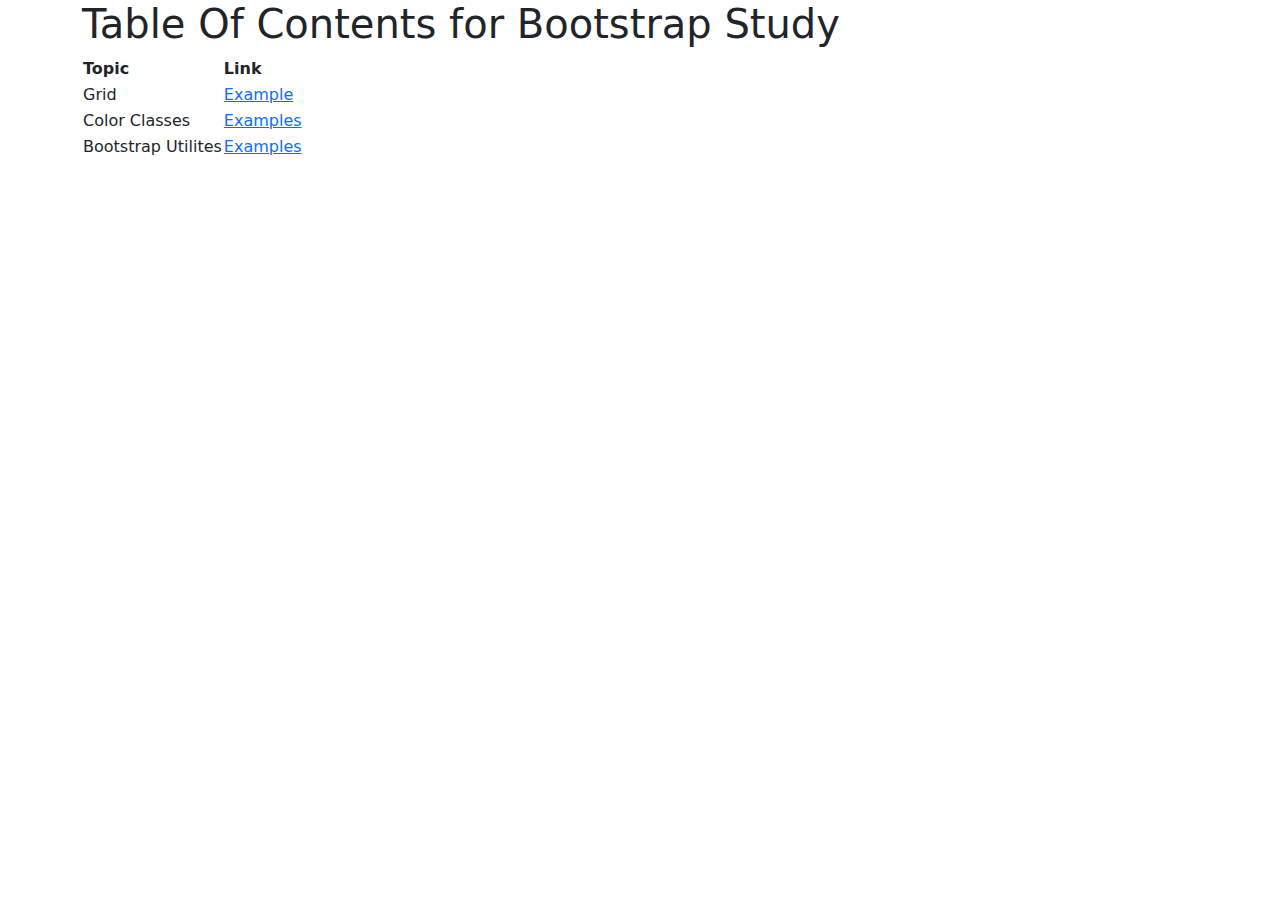
<file: index.html>
<!DOCTYPE html>
<html lang="en">
<head>
    <meta charset="UTF-8">
    <title>Bootstrap Table of Contents</title>
    <link href="https://cdn.jsdelivr.net/npm/bootstrap@5.3.3/dist/css/bootstrap.min.css" rel="stylesheet" integrity="sha384-QWTKZyjpPEjISv5WaRU9OFeRpok6YctnYmDr5pNlyT2bRjXh0JMhjY6hW+ALEwIH" crossorigin="anonymous">
</head>
<body>
<div class="container">
    <h1>Table Of Contents for Bootstrap Study</h1>
    <table>
        <tr>
            <th>Topic</th>
            <th>Link</th>
        </tr>
        <tr>
            <td>Grid</td>
            <td><a href="grid.html">Example</a></td>
        </tr>
        <tr>
            <td>Color Classes</td>
            <td><a href="colors.html">Examples</a></td>
        </tr>
        <tr>
            <td>Bootstrap Utilites</td>
            <td><a href="utilities.html">Examples</a></td>
        </tr>
    </table>

</div>
<script src="https://cdn.jsdelivr.net/npm/bootstrap@5.3.3/dist/js/bootstrap.bundle.min.js" integrity="sha384-YvpcrYf0tY3lHB60NNkmXc5s9fDVZLESaAA55NDzOxhy9GkcIdslK1eN7N6jIeHz" crossorigin="anonymous"></script>
</body>
</html>
</file>
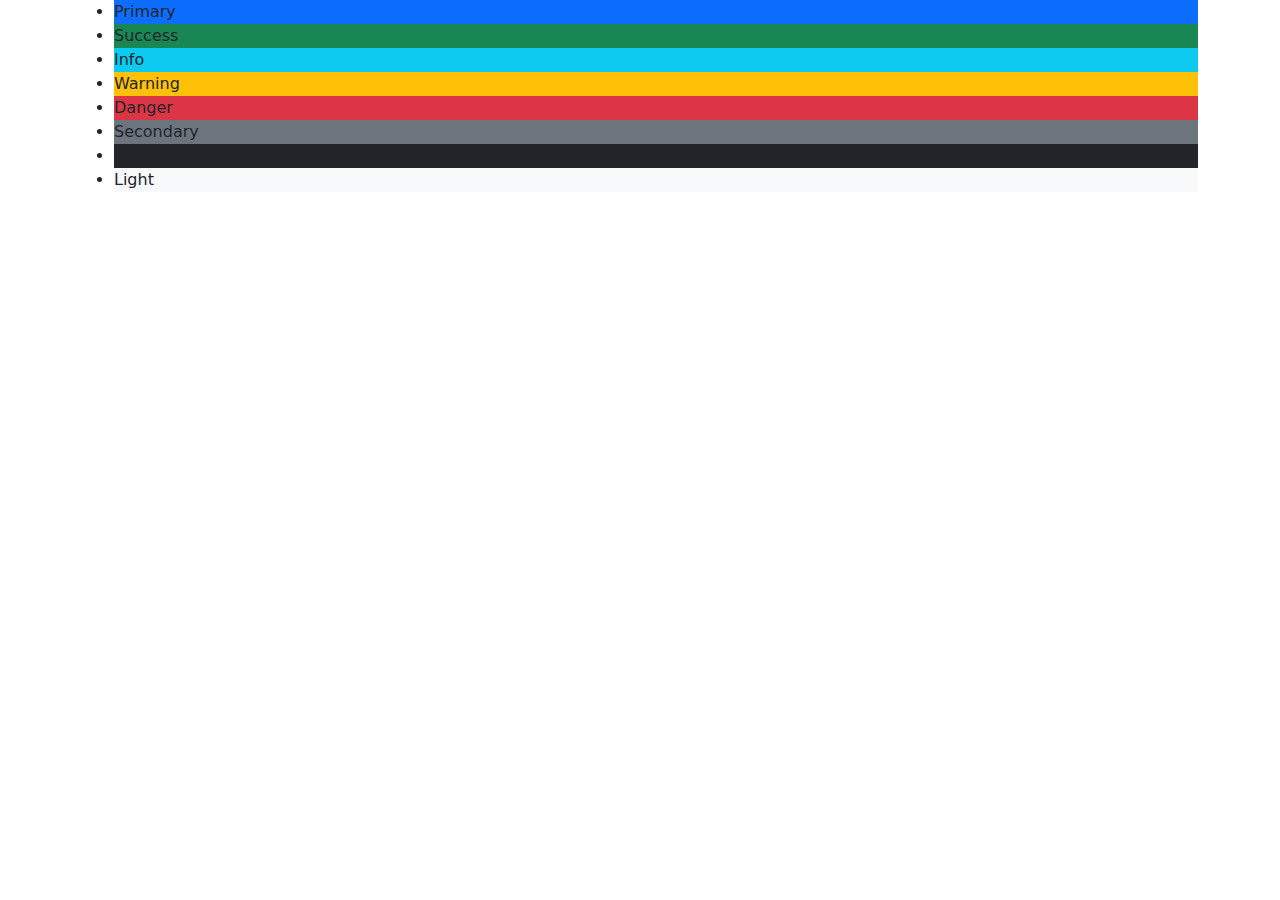
<file: colors.html>
<!DOCTYPE html>
<html lang="en">
<head>
    <meta charset="UTF-8">
    <title>Color Classes</title>
  <link href="https://cdn.jsdelivr.net/npm/bootstrap@5.3.3/dist/css/bootstrap.min.css" rel="stylesheet" integrity="sha384-QWTKZyjpPEjISv5WaRU9OFeRpok6YctnYmDr5pNlyT2bRjXh0JMhjY6hW+ALEwIH" crossorigin="anonymous">
</head>
<body>
<div class="container">
    <ul>
      <li class="bg-primary">Primary</li>
      <li class="bg-success">Success</li>
      <li class="bg-info">Info</li>
      <li class="bg-warning">Warning</li>
      <li class="bg-danger">Danger</li>
      <li class="bg-secondary">Secondary</li>
      <li class="bg-dark">Dark</li>
      <li class="bg-light">Light</li>
    </ul>


</div>
<script src="https://cdn.jsdelivr.net/npm/bootstrap@5.3.3/dist/js/bootstrap.bundle.min.js" integrity="sha384-YvpcrYf0tY3lHB60NNkmXc5s9fDVZLESaAA55NDzOxhy9GkcIdslK1eN7N6jIeHz" crossorigin="anonymous"></script>
</body>
</html>
</file>
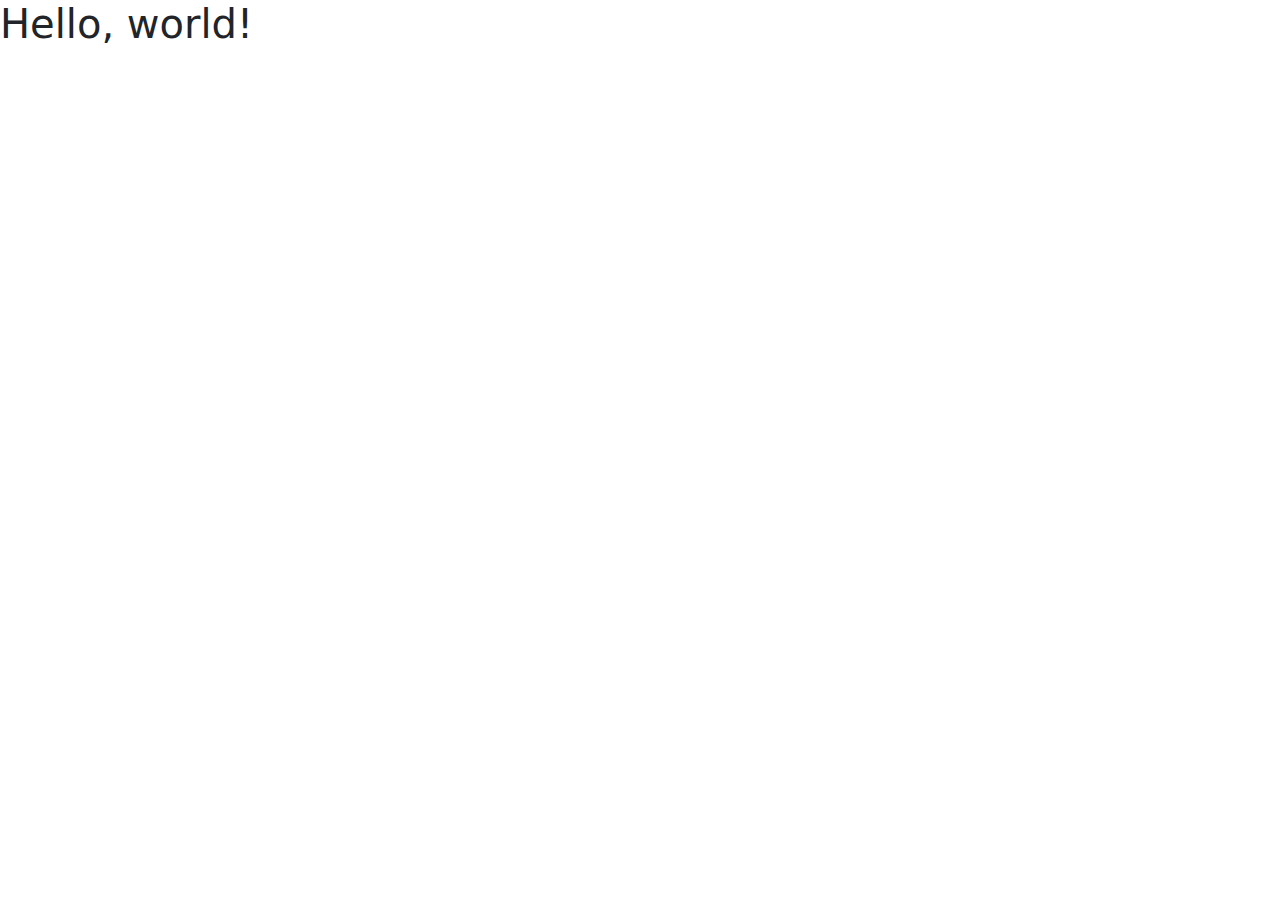
<file: example.html>
<!doctype html>
<html lang="en">
<head>
  <meta charset="utf-8">
  <meta name="viewport" content="width=device-width, initial-scale=1">
  <title>Bootstrap demo</title>
  <link href="https://cdn.jsdelivr.net/npm/bootstrap@5.3.3/dist/css/bootstrap.min.css" rel="stylesheet" integrity="sha384-QWTKZyjpPEjISv5WaRU9OFeRpok6YctnYmDr5pNlyT2bRjXh0JMhjY6hW+ALEwIH" crossorigin="anonymous">
</head>
<body>
<h1>Hello, world!</h1>
<script src="https://cdn.jsdelivr.net/npm/bootstrap@5.3.3/dist/js/bootstrap.bundle.min.js" integrity="sha384-YvpcrYf0tY3lHB60NNkmXc5s9fDVZLESaAA55NDzOxhy9GkcIdslK1eN7N6jIeHz" crossorigin="anonymous"></script>
</body>
</html>
</file>
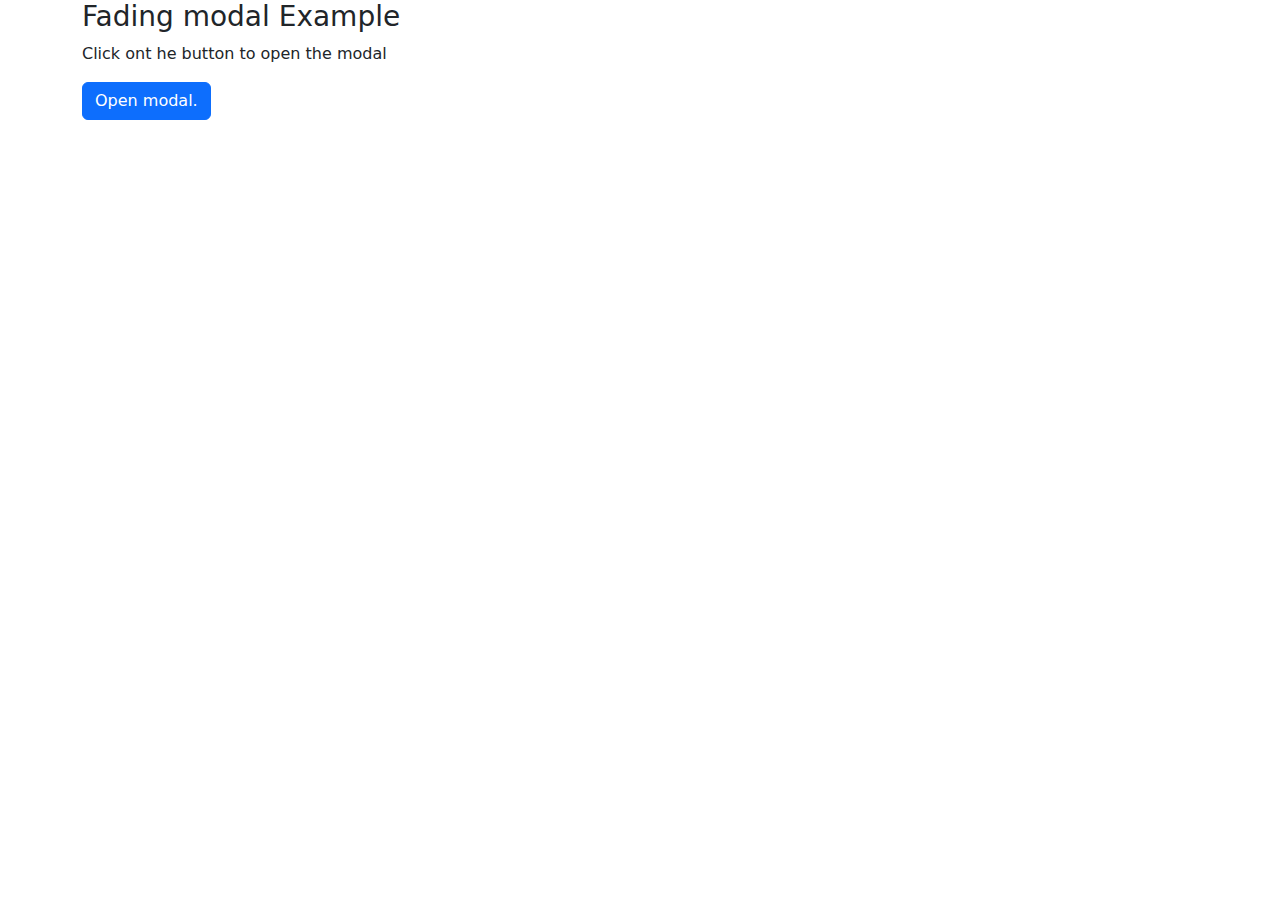
<file: fadingModal.html>
<!DOCTYPE html>
<html lang="en">
<head>
    <meta charset="UTF-8">
    <title>Title</title>
    <link href="https://cdn.jsdelivr.net/npm/bootstrap@5.3.3/dist/css/bootstrap.min.css" rel="stylesheet">

</head>
<body>
<div class="container">
    <div class="row">
        <div class="col">
            <h3>Fading modal Example</h3>
            <p>Click ont he button to open the modal</p>

            <button type="button" class="btn btn-primary" data-bs-toggle="modal" data-bs-target="#myModal">
                Open modal.
            </button>
        </div>
    </div>
</div>
<!-- This is the modal - by default it is hidden -->
<div class="modal fade" id="myModal">
    <div class="modal-dialog">
        <div class="modal-content">
            <!-- Modal Header -->
            <div class="modal-header">
                <h4 class="modal-title">Modal Heading</h4>
                <button type="button" class="btn-close" data-bs-dismiss="modal"></button>
            </div>

            <!-- Modal Body -->
            <div class="modal-body">
                Whatever content makes sense for your page goes here.
            </div>

            <!-- Modal Footer -->
            <div class="modal-footer">
                <button type="button" class="btn btn-danger" data-bs-dismiss="modal">Close</button>
            </div>

        </div>
    </div>
</div>


<script src="https://cdn.jsdelivr.net/npm/bootstrap@5.3.3/dist/js/bootstrap.bundle.min.js"></script>
</body>
</html>
</file>
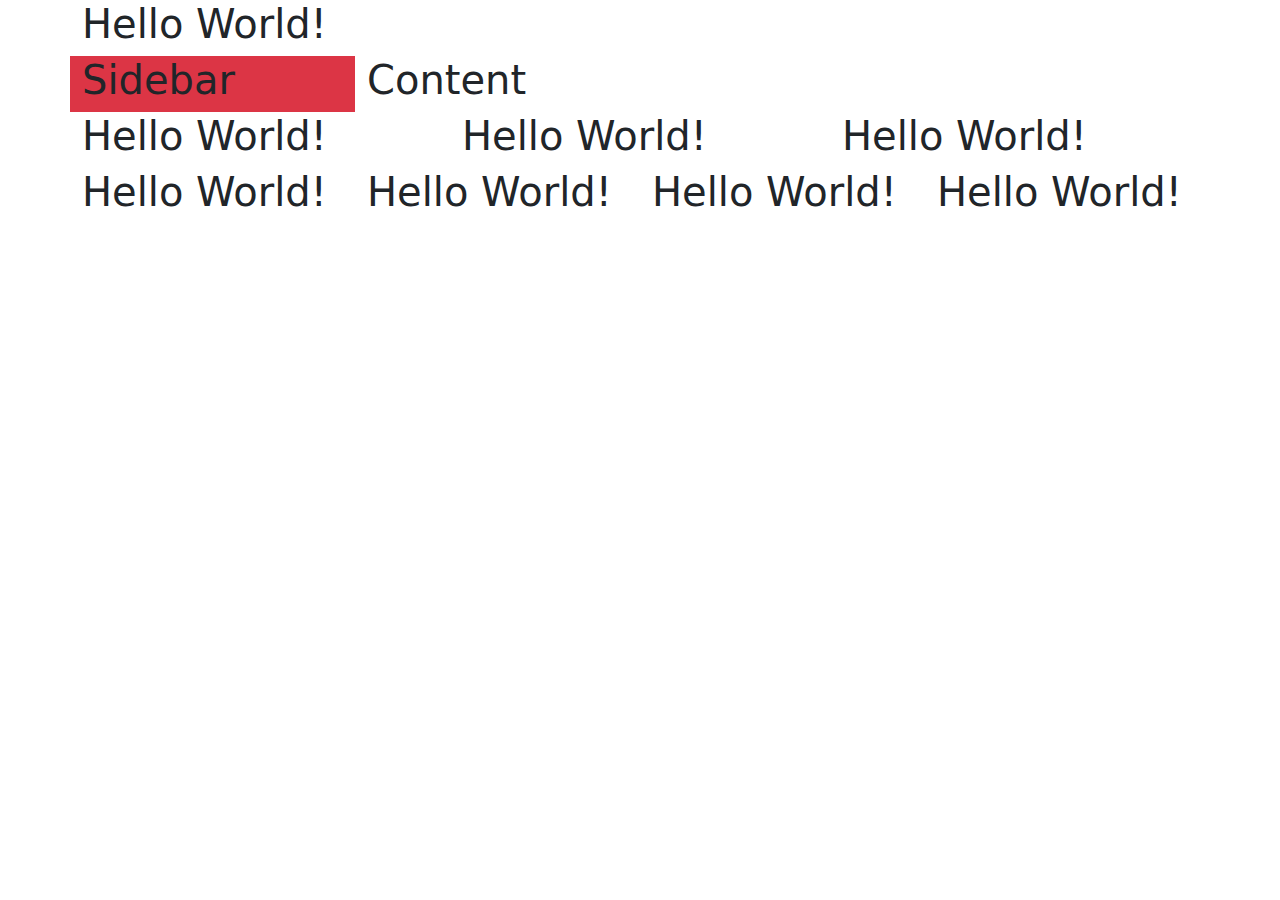
<file: grid.html>
<!DOCTYPE html>
<html lang="en">
<head>
  <meta charset="UTF-8">
  <title>Grid Example</title>
  <link href="https://cdn.jsdelivr.net/npm/bootstrap@5.3.3/dist/css/bootstrap.min.css" rel="stylesheet" integrity="sha384-QWTKZyjpPEjISv5WaRU9OFeRpok6YctnYmDr5pNlyT2bRjXh0JMhjY6hW+ALEwIH" crossorigin="anonymous">
</head>
<body>
<div class="container">
  <div class="row">
    <div class="col"><h1>Hello World!</h1></div>
  </div>
  <div class="row">
    <div class="col-sm-3 bg-danger"><h1>Sidebar</h1></div>
    <div class="col"><h1>Content</h1></div>
  </div>
  <div class="row">
    <div class="col"><h1>Hello World!</h1></div>
    <div class="col"><h1>Hello World!</h1></div>
    <div class="col"><h1>Hello World!</h1></div>
  </div>
  <div class="row">
    <div class="col"><h1>Hello World!</h1></div>
    <div class="col"><h1>Hello World!</h1></div>
    <div class="col"><h1>Hello World!</h1></div>
    <div class="col"><h1>Hello World!</h1></div>
  </div>
  <script src="https://cdn.jsdelivr.net/npm/bootstrap@5.3.3/dist/js/bootstrap.bundle.min.js" integrity="sha384-YvpcrYf0tY3lHB60NNkmXc5s9fDVZLESaAA55NDzOxhy9GkcIdslK1eN7N6jIeHz" crossorigin="anonymous"></script>
</div>
</body>
</html>
</file>
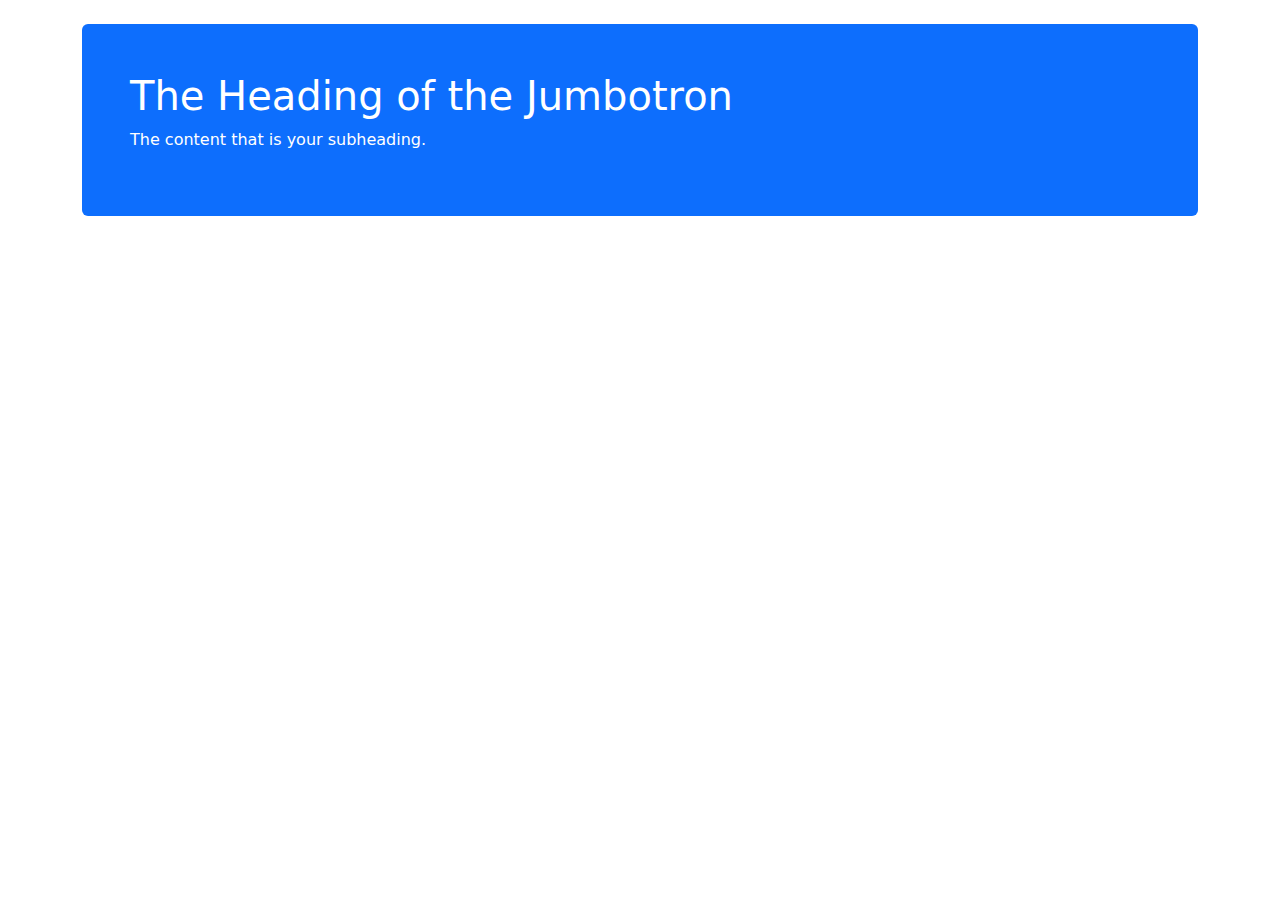
<file: jumbotron.html>
<!DOCTYPE html>
<html lang="en">
<head>
    <meta charset="UTF-8">
    <title>Jumbotron</title>
    <link href="https://cdn.jsdelivr.net/npm/bootstrap@5.3.3/dist/css/bootstrap.min.css" rel="stylesheet">

</head>
<body>
<div class="container">
    <div class="row">
        <div class="col">
            <div class="mt-4 p-5 bg-primary text-white rounded">
                <h1>The Heading of the Jumbotron</h1>
                <p>The content that is your subheading.</p>
            </div>
        </div>
    </div>
</div>
<script src="https://cdn.jsdelivr.net/npm/bootstrap@5.3.3/dist/js/bootstrap.bundle.min.js"></script>
</body>
</html>
</file>
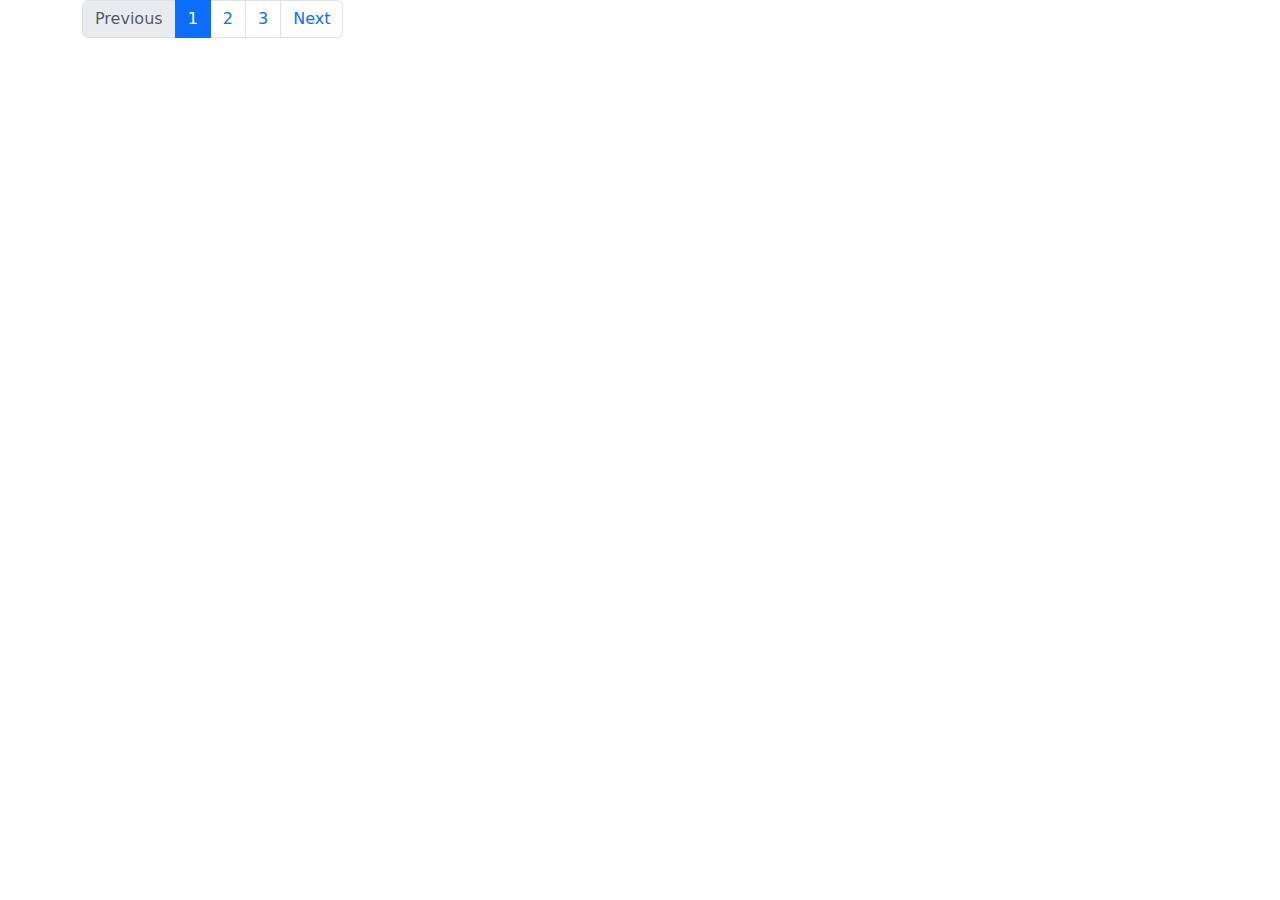
<file: pagination.html>
<!DOCTYPE html>
<html lang="en">
<head>
  <meta charset="UTF-8">
  <title>Pagination</title>
  <link href="https://cdn.jsdelivr.net/npm/bootstrap@5.3.3/dist/css/bootstrap.min.css" rel="stylesheet" integrity="sha384-QWTKZyjpPEjISv5WaRU9OFeRpok6YctnYmDr5pNlyT2bRjXh0JMhjY6hW+ALEwIH" crossorigin="anonymous">
</head>
<body>
<div class="container">
  <div class="row">
    <div class="col">
      <ul class="pagination">
        <li class="page-item disabled"><a class="page-link" href="#">Previous</a></li>
        <li class="page-item active"><a class="page-link" href="#">1</a></li>
        <li class="page-item"><a class="page-link" href="#">2</a></li>
        <li class="page-item"><a class="page-link" href="#">3</a></li>
        <li class="page-item"><a class="page-link" href="#">Next</a></li>
      </ul>
    </div>
  </div>



</div>
<script src="https://cdn.jsdelivr.net/npm/bootstrap@5.3.3/dist/js/bootstrap.bundle.min.js" integrity="sha384-YvpcrYf0tY3lHB60NNkmXc5s9fDVZLESaAA55NDzOxhy9GkcIdslK1eN7N6jIeHz" crossorigin="anonymous"></script>
</body>
</html>
</file>
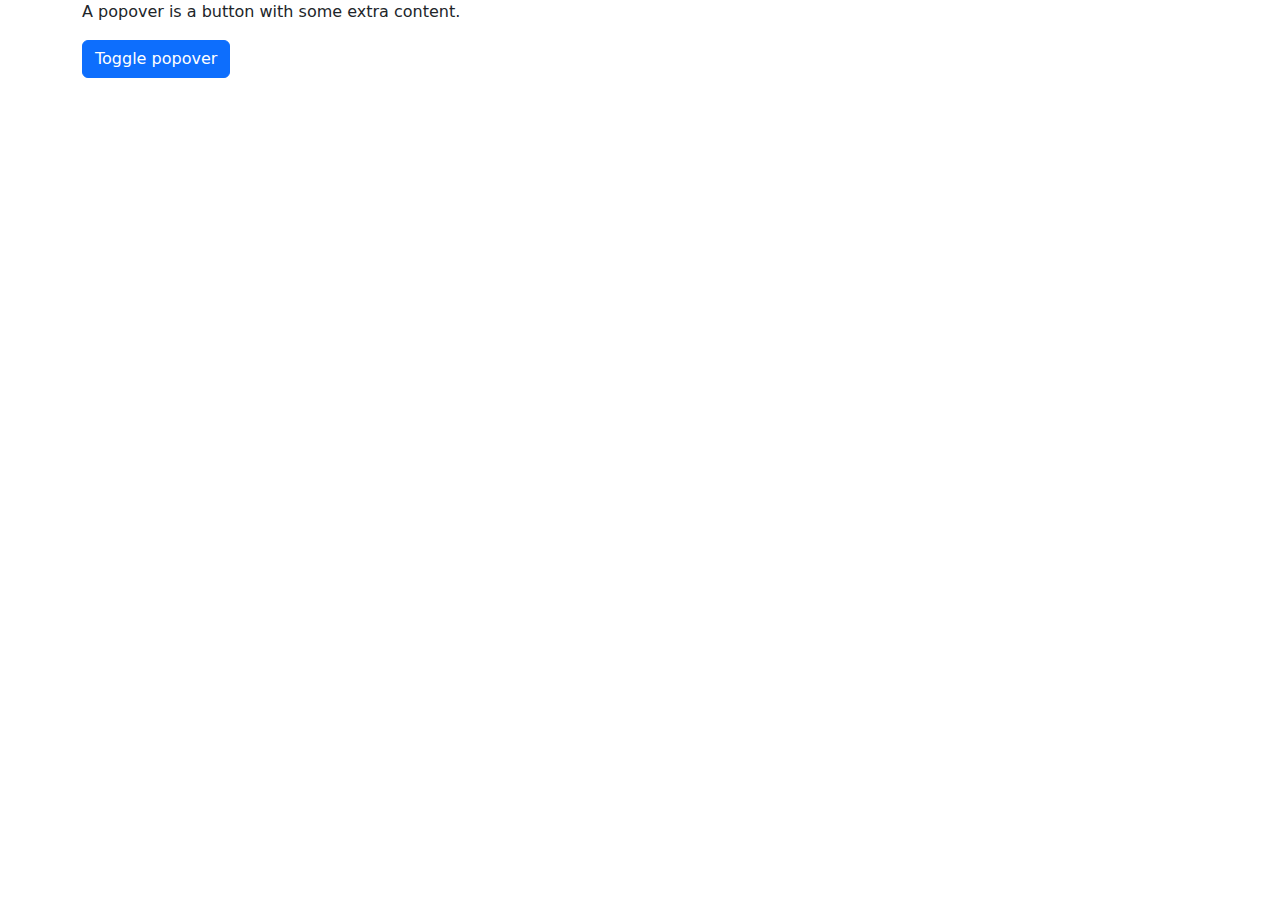
<file: popovers.html>
<!DOCTYPE html>
<html lang="en">
<head>
    <meta charset="UTF-8">
    <title>Popovers</title>
    <link href="https://cdn.jsdelivr.net/npm/bootstrap@5.3.3/dist/css/bootstrap.min.css" rel="stylesheet" integrity="sha384-QWTKZyjpPEjISv5WaRU9OFeRpok6YctnYmDr5pNlyT2bRjXh0JMhjY6hW+ALEwIH" crossorigin="anonymous">
</head>
<body>
<div class="container">
  <div class="row">
    <div class="col">
      <p>A popover is a button with some extra content.</p>
      <button type="button" class="btn btn-primary" data-bs-toggle="popover" title="Popover Header" data-bs-content="Some content inside the popover">
        Toggle popover
      </button>

    </div>
  </div>


</div>


<script src="https://cdn.jsdelivr.net/npm/bootstrap@5.3.3/dist/js/bootstrap.bundle.min.js" integrity="sha384-YvpcrYf0tY3lHB60NNkmXc5s9fDVZLESaAA55NDzOxhy9GkcIdslK1eN7N6jIeHz" crossorigin="anonymous"></script>
<script>
  var popoverTriggerList = [].slice.call(document.querySelectorAll('[data-bs-toggle="popover"]'))
  var popoverList = popoverTriggerList.map(function (popoverTriggerEl) {
    return new bootstrap.Popover(popoverTriggerEl)
  })
</script>


</body>
</html>
</file>
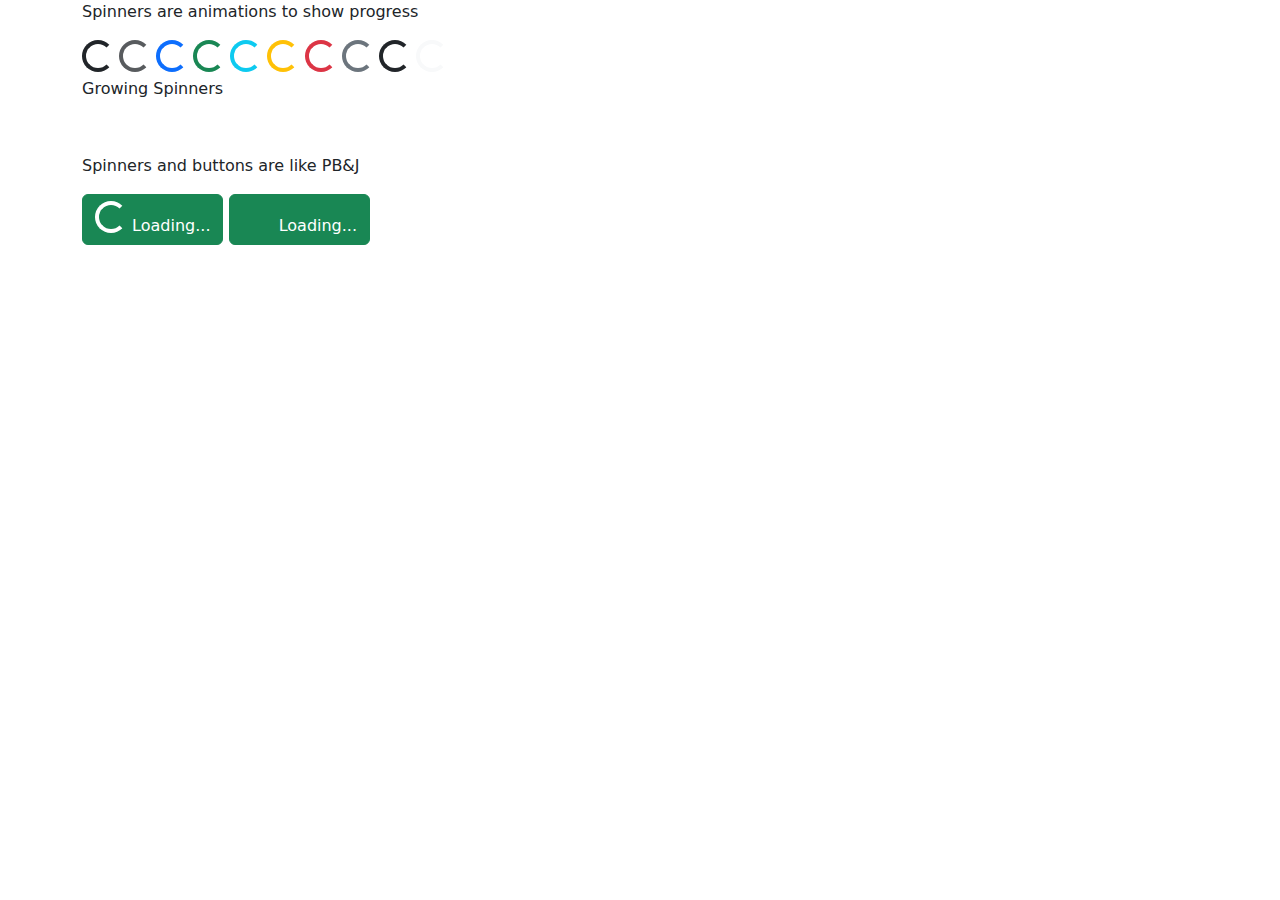
<file: spinners.html>
<!DOCTYPE html>
<html lang="en">
<head>
    <meta charset="UTF-8">
    <title>Spinners</title>
  <link href="https://cdn.jsdelivr.net/npm/bootstrap@5.3.3/dist/css/bootstrap.min.css" rel="stylesheet" integrity="sha384-QWTKZyjpPEjISv5WaRU9OFeRpok6YctnYmDr5pNlyT2bRjXh0JMhjY6hW+ALEwIH" crossorigin="anonymous">
</head>
<body>
<div class="container">
  <div class="row">
    <div class="col">
      <p>Spinners are animations to show progress</p>
      <div class="spinner-border"></div>
      <div class="spinner-border text-muted"></div>
      <div class="spinner-border text-primary"></div>
      <div class="spinner-border text-success"></div>
      <div class="spinner-border text-info"></div>
      <div class="spinner-border text-warning"></div>
      <div class="spinner-border text-danger"></div>
      <div class="spinner-border text-secondary"></div>
      <div class="spinner-border text-dark"></div>
      <div class="spinner-border text-light"></div>

    </div>
  </div>
  <div class="row">
    <div class="col">
      <p>Growing Spinners</p>
      <div class="spinner-grow"></div>
      <div class="spinner-grow text-muted"></div>
      <div class="spinner-grow text-primary"></div>
      <div class="spinner-grow text-success"></div>
      <div class="spinner-grow text-info"></div>
      <div class="spinner-grow text-warning"></div>
      <div class="spinner-grow text-danger"></div>
      <div class="spinner-grow text-secondary"></div>
      <div class="spinner-grow text-dark"></div>
      <div class="spinner-grow text-light"></div>
    </div>
  </div>
  <div class="row">
    <div class="col">
      <p>Spinners and buttons are like PB&J</p>
      <button type="button" class="btn btn-success">
        <span class="spinner-border"></span>
        Loading...
      </button>
      <button type="button" class="btn btn-success">
        <span class="spinner-grow"></span>
        Loading...
      </button>
    </div>
  </div>
</div>

<script src="https://cdn.jsdelivr.net/npm/bootstrap@5.3.3/dist/js/bootstrap.bundle.min.js" integrity="sha384-YvpcrYf0tY3lHB60NNkmXc5s9fDVZLESaAA55NDzOxhy9GkcIdslK1eN7N6jIeHz" crossorigin="anonymous"></script>
</body>
</html>
</file>
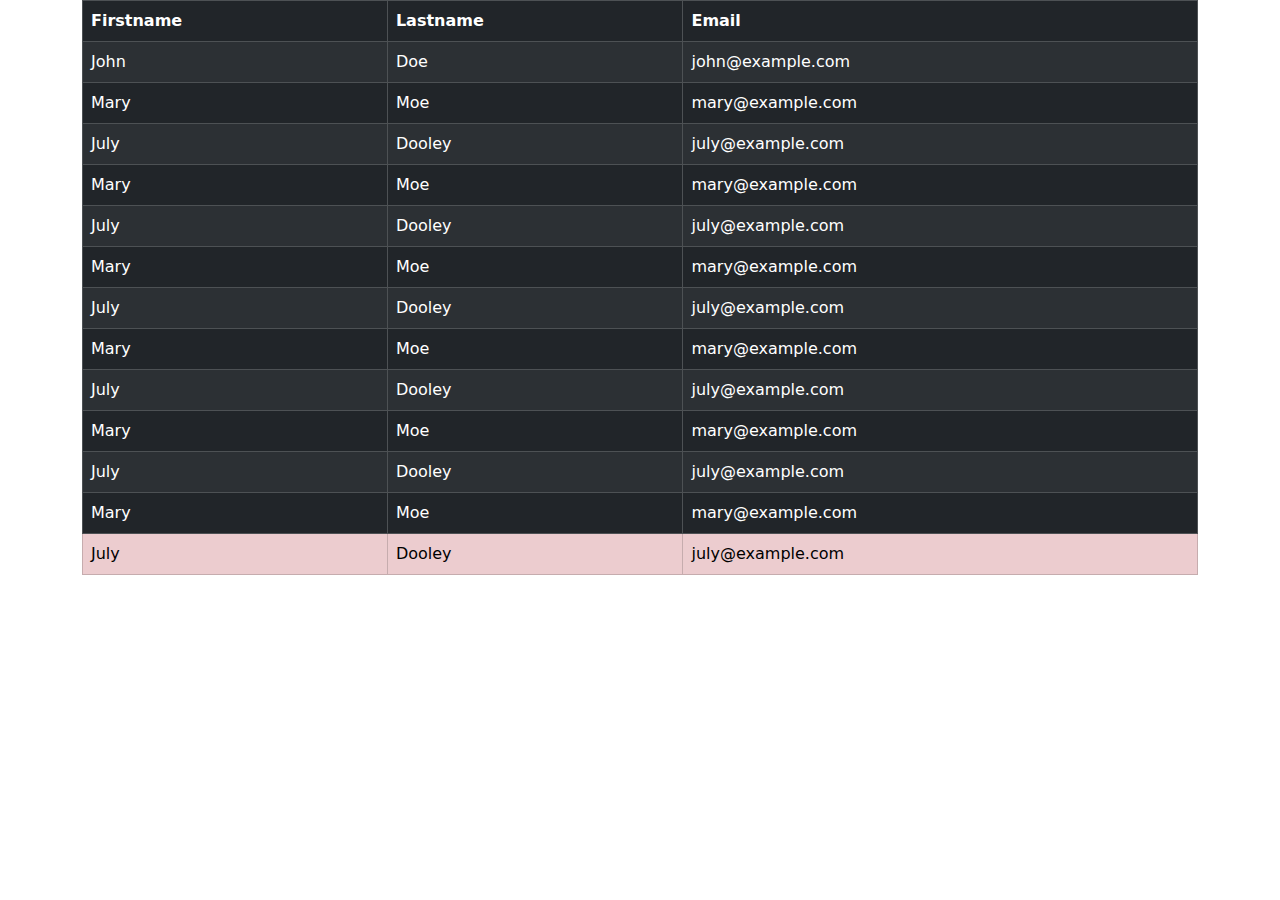
<file: tables.html>
<!DOCTYPE html>
<html lang="en">
<head>
    <meta charset="UTF-8">
    <title>Tables</title>
    <link href="https://cdn.jsdelivr.net/npm/bootstrap@5.3.3/dist/css/bootstrap.min.css" rel="stylesheet" integrity="sha384-QWTKZyjpPEjISv5WaRU9OFeRpok6YctnYmDr5pNlyT2bRjXh0JMhjY6hW+ALEwIH" crossorigin="anonymous">
</head>
<body>
<div class="container">
    <div class="table-responsive">
        <table class="table table-dark table-striped table-hover table-bordered">
            <thead>
            <tr>
                <th>Firstname</th>
                <th>Lastname</th>
                <th>Email</th>
            </tr>
            </thead>
            <tbody>
            <tr>
                <td>John</td>
                <td>Doe</td>
                <td>john@example.com</td>
            </tr>
            <tr>
                <td>Mary</td>
                <td>Moe</td>
                <td>mary@example.com</td>
            </tr>
            <tr>
                <td>July</td>
                <td>Dooley</td>
                <td>july@example.com</td>
            </tr>
            <tr>
                <td>Mary</td>
                <td>Moe</td>
                <td>mary@example.com</td>
            </tr>
            <tr>
                <td>July</td>
                <td>Dooley</td>
                <td>july@example.com</td>
            </tr>
            <tr>
                <td>Mary</td>
                <td>Moe</td>
                <td>mary@example.com</td>
            </tr>
            <tr>
                <td>July</td>
                <td>Dooley</td>
                <td>july@example.com</td>
            </tr>
            <tr>
                <td>Mary</td>
                <td>Moe</td>
                <td>mary@example.com</td>
            </tr>
            <tr>
                <td>July</td>
                <td>Dooley</td>
                <td>july@example.com</td>
            </tr>
            <tr>
                <td>Mary</td>
                <td>Moe</td>
                <td>mary@example.com</td>
            </tr>
            <tr>
                <td>July</td>
                <td>Dooley</td>
                <td>july@example.com</td>
            </tr>
            <tr>
                <td>Mary</td>
                <td>Moe</td>
                <td>mary@example.com</td>
            </tr>
            <tr class="table-danger">
                <td>July</td>
                <td>Dooley</td>
                <td>july@example.com</td>
            </tr>

            </tbody>
        </table>
    </div>


</div>
<script src="https://cdn.jsdelivr.net/npm/bootstrap@5.3.3/dist/js/bootstrap.bundle.min.js" integrity="sha384-YvpcrYf0tY3lHB60NNkmXc5s9fDVZLESaAA55NDzOxhy9GkcIdslK1eN7N6jIeHz" crossorigin="anonymous"></script>
</body>
</html>
</file>
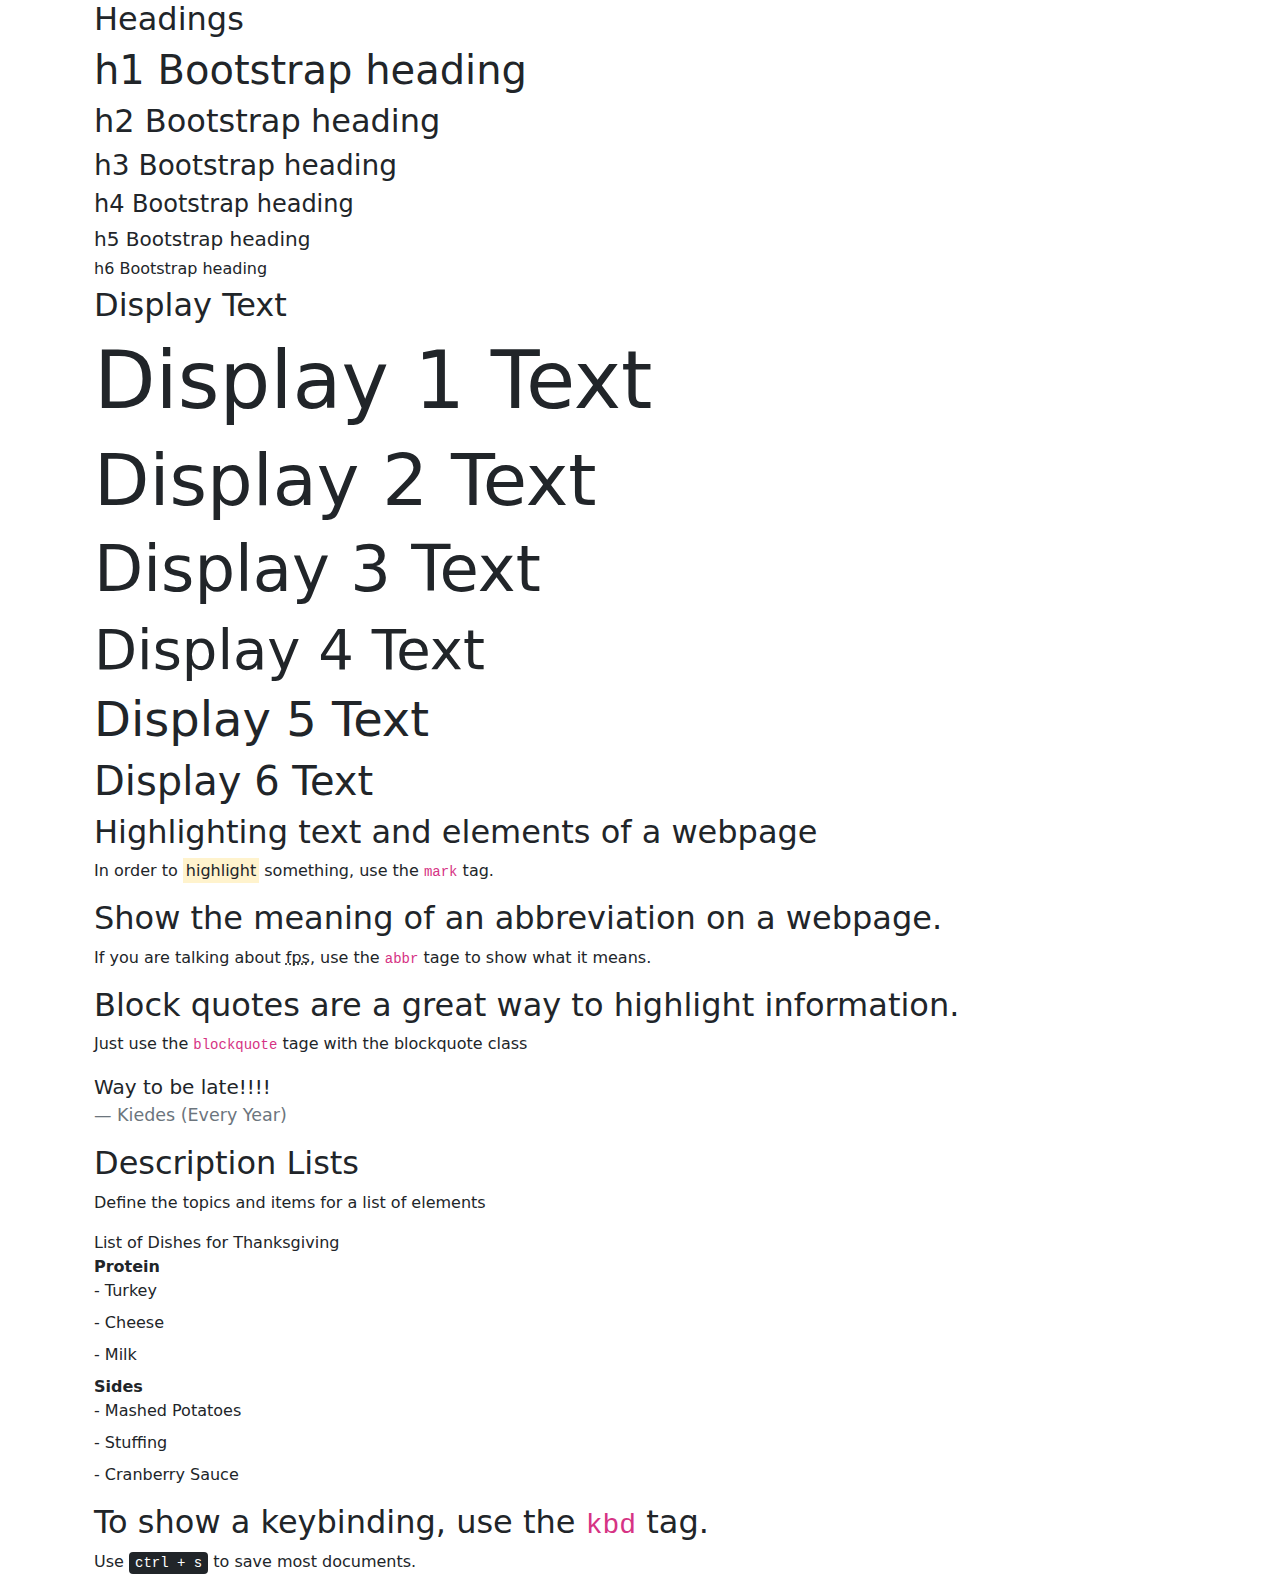
<file: typography.html>
<!DOCTYPE html>
<html lang="en">
<head>
    <meta charset="UTF-8">
    <title>Typography</title>
  <link href="https://cdn.jsdelivr.net/npm/bootstrap@5.3.3/dist/css/bootstrap.min.css" rel="stylesheet" integrity="sha384-QWTKZyjpPEjISv5WaRU9OFeRpok6YctnYmDr5pNlyT2bRjXh0JMhjY6hW+ALEwIH" crossorigin="anonymous">
</head>
<body>
<div class="container">
    <div class="container">
      <p class="h2">Headings</p>
      <p class="h1">h1 Bootstrap heading</p>
      <p class="h2">h2 Bootstrap heading</p>
      <p class="h3">h3 Bootstrap heading</p>
      <p class="h4">h4 Bootstrap heading</p>
      <p class="h5">h5 Bootstrap heading</p>
      <p class="h6">h6 Bootstrap heading</p>
    </div>

    <div class="container">
      <p class="h2">Display Text</p>
      <h1 class="display-1">Display 1 Text</h1>
      <h1 class="display-2">Display 2 Text</h1>
      <h1 class="display-3">Display 3 Text</h1>
      <h1 class="display-4">Display 4 Text</h1>
      <h1 class="display-5">Display 5 Text</h1>
      <h1 class="display-6">Display 6 Text</h1>
    </div>

    <div class="container">
      <p class="h2">Highlighting text and elements of a webpage</p>
      <p>In order to <mark>highlight</mark> something, use the <code>mark</code> tag.</p>
    </div>

    <div class="container">
      <p class="h2">Show the meaning of an abbreviation on a webpage.</p>
      <p>If you are talking about <abbr title="Frames Per Second">fps</abbr>, use
        the <code>abbr</code> tage to show what it means.</p>
    </div>

    <div class="container">
      <p class="h2">Block quotes are a great way to highlight information.</p>
      <p>Just use the <code>blockquote</code> tage with the blockquote class</p>
      <blockquote class="blockquote">
        <p>Way to be late!!!!</p>
        <footer class="blockquote-footer">Kiedes (Every Year)</footer>
      </blockquote>
    </div>

    <div class="container">
      <p class="h2">Description Lists</p>
      <p>Define the topics and items for a list of elements</p>
      List of Dishes for Thanksgiving
      <dl>
        <dt>Protein</dt>
          <dd>- Turkey</dd>
          <dd>- Cheese</dd>
          <dd>- Milk</dd>
        <dt>Sides</dt>
          <dd>- Mashed Potatoes</dd>
          <dd>- Stuffing</dd>
          <dd>- Cranberry Sauce</dd>
      </dl>
    </div>

    <div class="container">
      <p class="h2">To show a keybinding, use the <code>kbd</code> tag.</p>
      <p>Use <kbd>ctrl + s</kbd> to save most documents.</p>
    </div>


</div>
<script src="https://cdn.jsdelivr.net/npm/bootstrap@5.3.3/dist/js/bootstrap.bundle.min.js" integrity="sha384-YvpcrYf0tY3lHB60NNkmXc5s9fDVZLESaAA55NDzOxhy9GkcIdslK1eN7N6jIeHz" crossorigin="anonymous"></script>
</body>
</html>
</file>
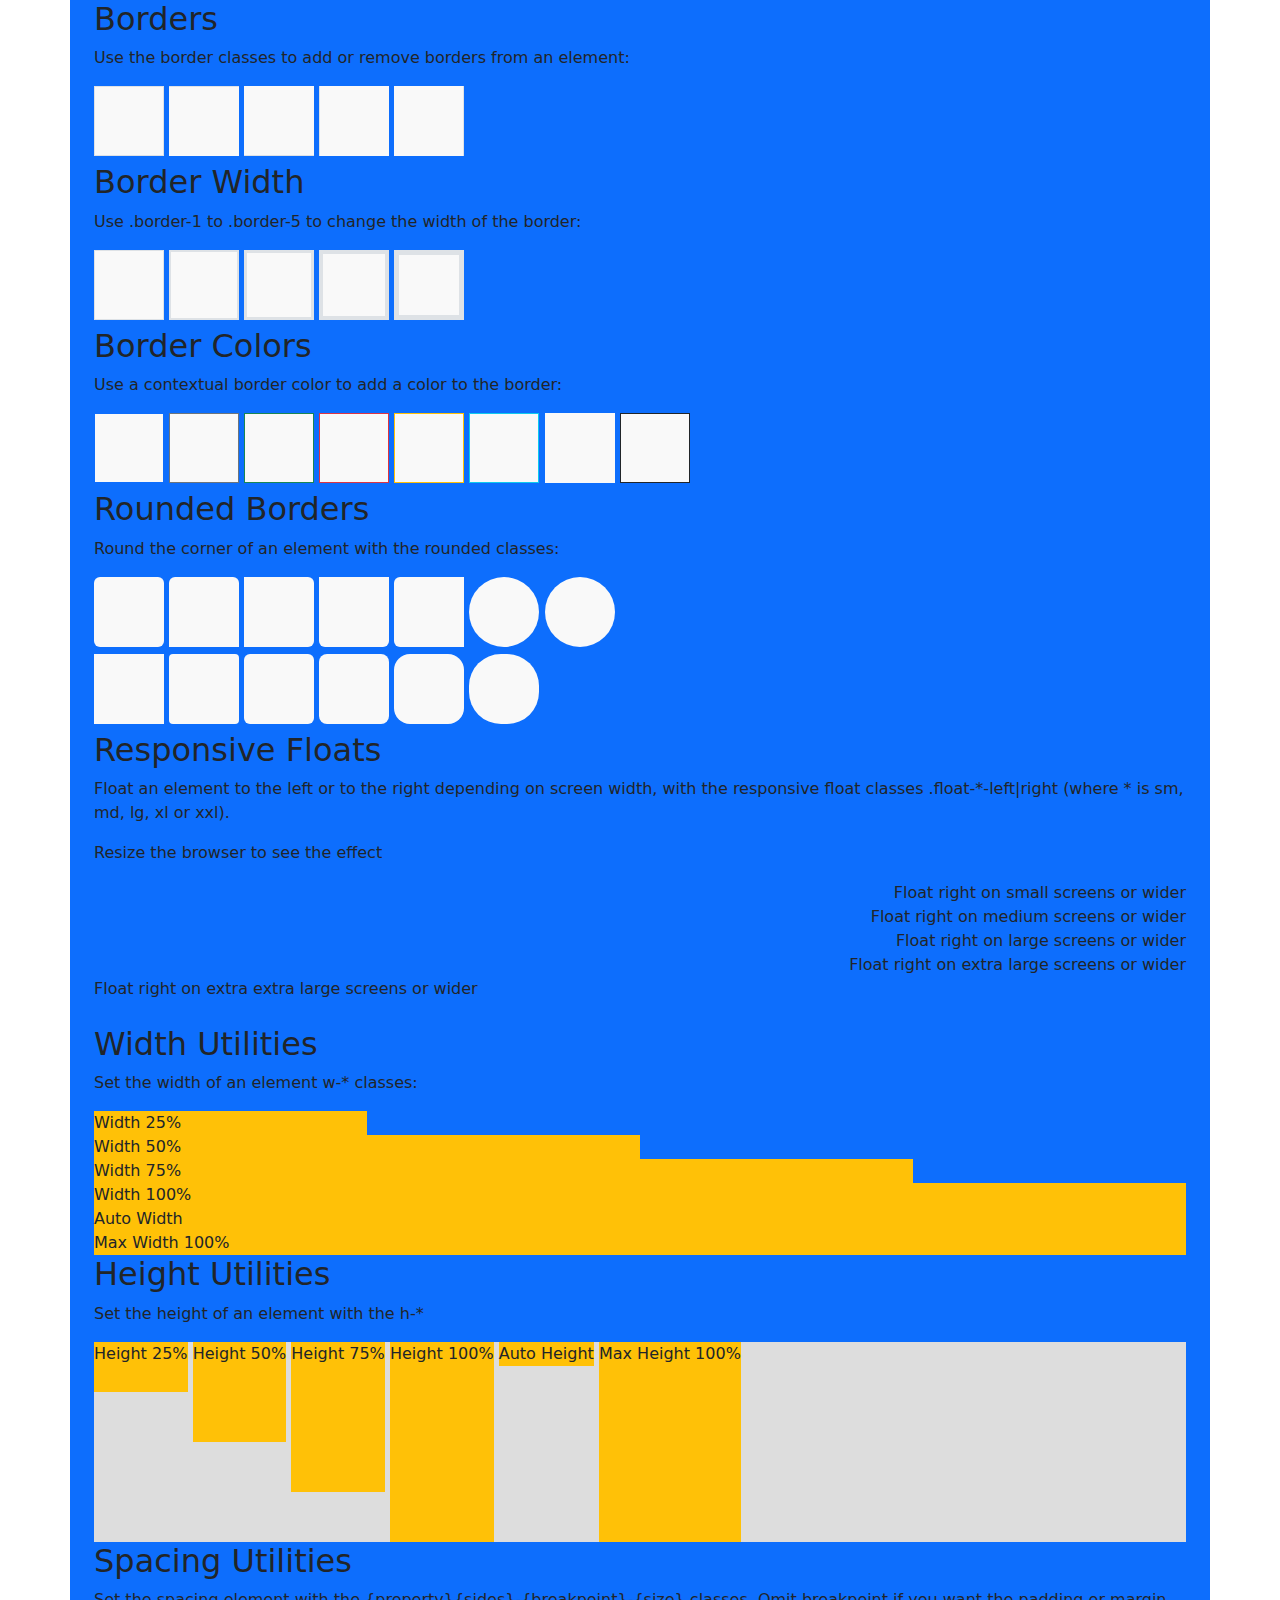
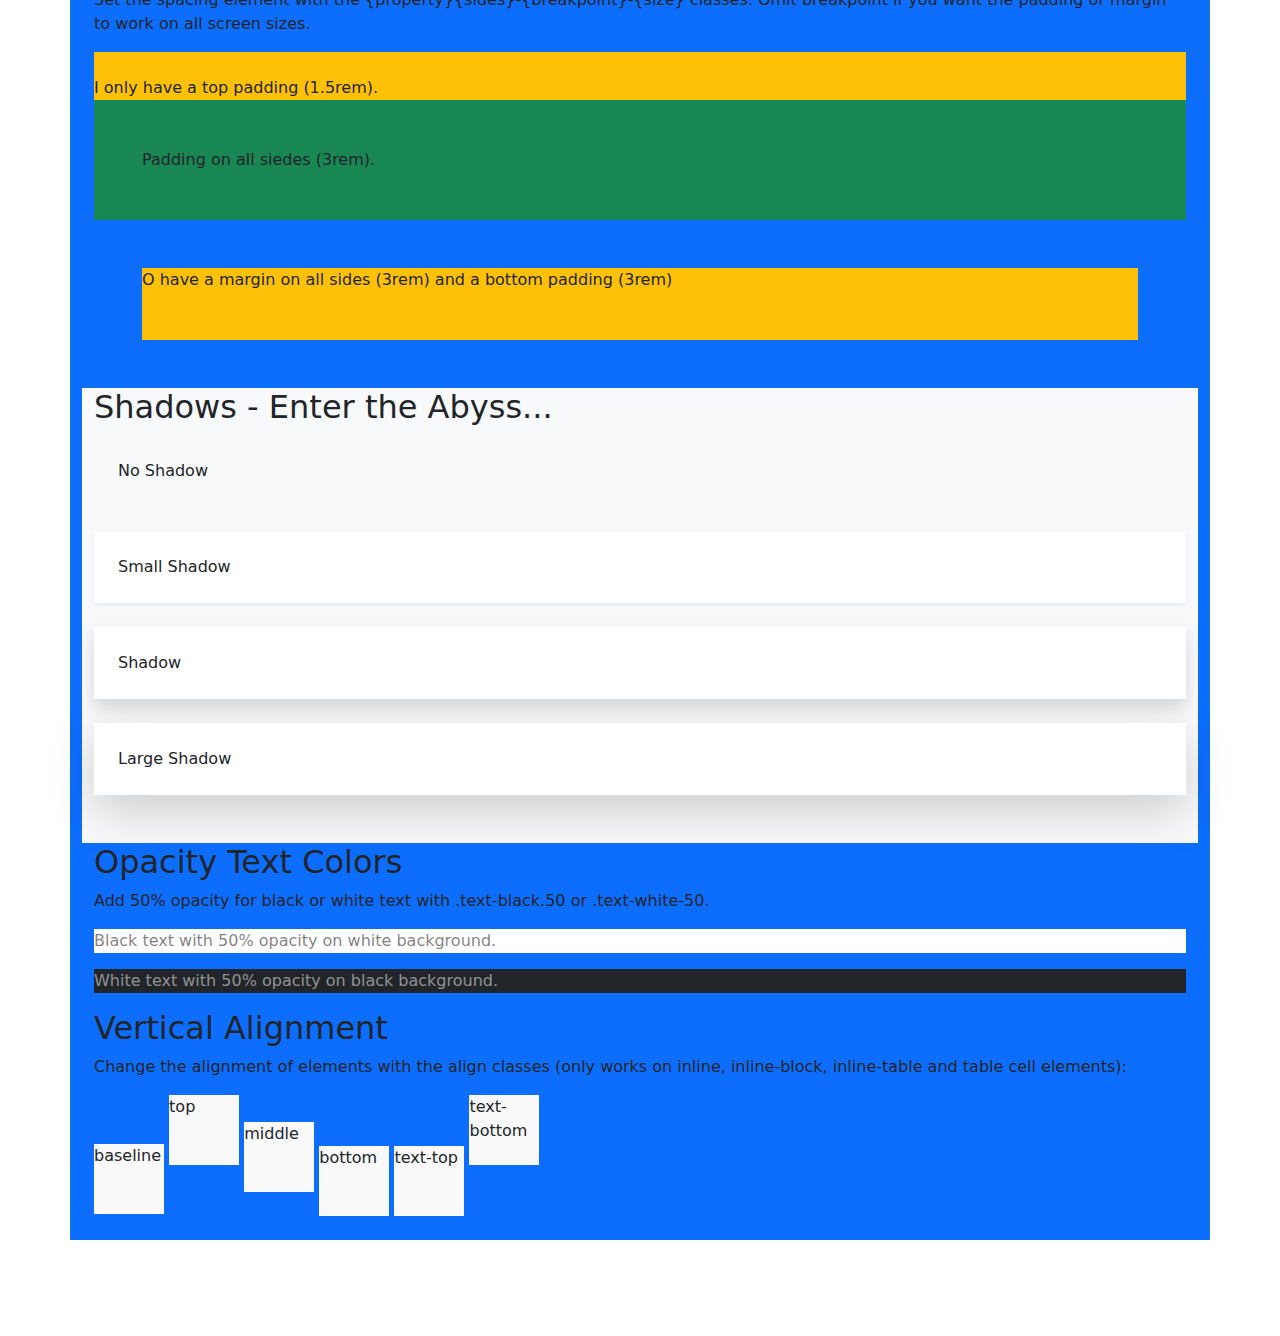
<file: utilities.html>
<!DOCTYPE html>
<html lang="en">
<head>
    <meta charset="UTF-8">
    <title>Utilies</title>
    <link href="https://cdn.jsdelivr.net/npm/bootstrap@5.3.3/dist/css/bootstrap.min.css" rel="stylesheet" integrity="sha384-QWTKZyjpPEjISv5WaRU9OFeRpok6YctnYmDr5pNlyT2bRjXh0JMhjY6hW+ALEwIH" crossorigin="anonymous">
    <style>
        span{
            display: inline-block;
            width: 70px;
            height: 70px;
            background-color: #f9f9f9;
        }
    </style>
</head>
<body>
<div class="container bg-primary pb-4">
    <div class="container">
        <h2> Borders</h2>
        <p>Use the border classes to add or remove borders from an element:</p>
        <span class="border"></span>
        <span class="border-top"></span>
        <span class="border-bottom"></span>
        <span class="border-start"></span>
        <span class="border-end"></span>
    </div>

    <div class="container">
        <h2>Border Width</h2>
        <p>Use .border-1 to .border-5 to change the width of the border:</p>
        <span class="border border-1"></span>
        <span class="border border-2"></span>
        <span class="border border-3"></span>
        <span class="border border-4"></span>
        <span class="border border-5"></span>
    </div>

    <div class="container">
        <h2>Border Colors</h2>
        <p>Use a contextual border color to add a color to the border:</p>
        <span class="border border-primary"></span>
        <span class="border border-secondary"></span>
        <span class="border border-success"></span>
        <span class="border border-danger"></span>
        <span class="border border-warning"></span>
        <span class="border border-info"></span>
        <span class="border border-light"></span>
        <span class="border border-dark"></span>
    </div>

    <div class="container">
        <h2>Rounded Borders</h2>
        <p>Round the corner of an element with the rounded classes:</p>
        <span class="rounded"></span>
        <span class="rounded-top"></span>
        <span class="rounded-end"></span>
        <span class="rounded-bottom"></span>
        <span class="rounded-start"></span>
        <span class="rounded-circle"></span>
        <span class="rounded-pill"></span>
        <br />
        <span class="rounded-0"></span>
        <span class="rounded-1"></span>
        <span class="rounded-2"></span>
        <span class="rounded-3"></span>
        <span class="rounded-4"></span>
        <span class="rounded-5"></span>
    </div>

    <div class="container">
        <h2>Responsive Floats</h2>
        <p>Float an element to the left or to the right depending on screen width,
            with the responsive float classes .float-*-left|right
            (where * is sm, md, lg, xl or xxl).</p>
        <p>Resize the browser to see the effect</p>
        <div class="clearfix">
            <div class="float-sm-end">Float right on small screens or wider</div><br>
            <div class="float-md-end">Float right on medium screens or wider</div><br>
            <div class="float-lg-end">Float right on large screens or wider</div><br>
            <div class="float-xl-end">Float right on extra large screens or wider</div><br>
            <div class="float-xxl-end">Float right on extra extra large screens or wider</div><br>
        </div>
    </div>

    <div class="container">
        <h2>Width Utilities</h2>
        <p>Set the width of an element w-* classes:</p>
        <div class="w-25 bg-warning">Width 25%</div>
        <div class="w-50 bg-warning">Width 50%</div>
        <div class="w-75 bg-warning">Width 75%</div>
        <div class="w-100 bg-warning">Width 100%</div>
        <div class="w-auto bg-warning">Auto Width</div>
        <div class="mw-100 bg-warning">Max Width 100%</div>
    </div>

    <div class="container">
        <h2>Height Utilities</h2>
        <p>Set the height of an element with the h-*</p>
        <div style="height:200px; background-color: #ddd">
            <div class="h-25 d-inline-block bg-warning">Height 25%</div>
            <div class="h-50 d-inline-block bg-warning">Height 50%</div>
            <div class="h-75 d-inline-block bg-warning">Height 75%</div>
            <div class="h-100 d-inline-block bg-warning">Height 100%</div>
            <div class="h-auto d-inline-block bg-warning">Auto Height</div>
            <div class="mh-100 d-inline-block bg-warning" style="height: 500px">Max Height 100%</div>
        </div>
    </div>

    <div class="container">
        <h2>Spacing Utilities</h2>
        <p>Set the spacing element with the {property}{sides}-{breakpoint}-{size} classes.
        Omit breakpoint if you want the padding or margin to work on all screen sizes.</p>
        <div class="pt-4 bg-warning">I only have a top padding (1.5rem).</div>
        <div class="p-5 bg-success">Padding on all siedes (3rem).</div>
        <div class="m-5 pb-5 bg-warning">O have a margin on all sides (3rem) and
            a bottom padding (3rem)</div>
    </div>

    <div class="container pb-4 bg-light">
        <h2>Shadows - Enter the Abyss...</h2>
        <div class="shadow-none p-4 mb-4 bg-light">No Shadow</div>
        <div class="shadow-sm p-4 mb-4 bg-white">Small Shadow</div>
        <div class="shadow p-4 mb-4 bg-white">Shadow</div>
        <div class="shadow-lg p-4 mb-4 bg-white">Large Shadow</div>
    </div>

    <div class="container">
        <h2>Opacity Text Colors</h2>
        <p>Add 50% opacity for black or white text with .text-black.50 or .text-white-50.</p>
        <p class="text-black-50 bg-white">Black text with 50% opacity on white background.</p>
        <p class="text-white-50 bg-dark">White text with 50% opacity on black background.</p>
    </div>

    <div class="container">
        <h2>Vertical Alignment</h2>
        <p>Change the alignment of elements with the align classes (only works on inline,
            inline-block, inline-table and table cell elements):</p>
        <span class="align-baseline">baseline</span>
        <span class="align-top">top</span>
        <span class="align-middle">middle</span>
        <span class="align-bottom">bottom</span>
        <span class="align-text-top">text-top</span>
        <span class="align-text-bottom">text-bottom</span>
    </div>
</div>

<br />
<br />
<br />
<br />

<script src="https://cdn.jsdelivr.net/npm/bootstrap@5.3.3/dist/js/bootstrap.bundle.min.js" integrity="sha384-YvpcrYf0tY3lHB60NNkmXc5s9fDVZLESaAA55NDzOxhy9GkcIdslK1eN7N6jIeHz" crossorigin="anonymous"></script>
</body>
</html>
</file>
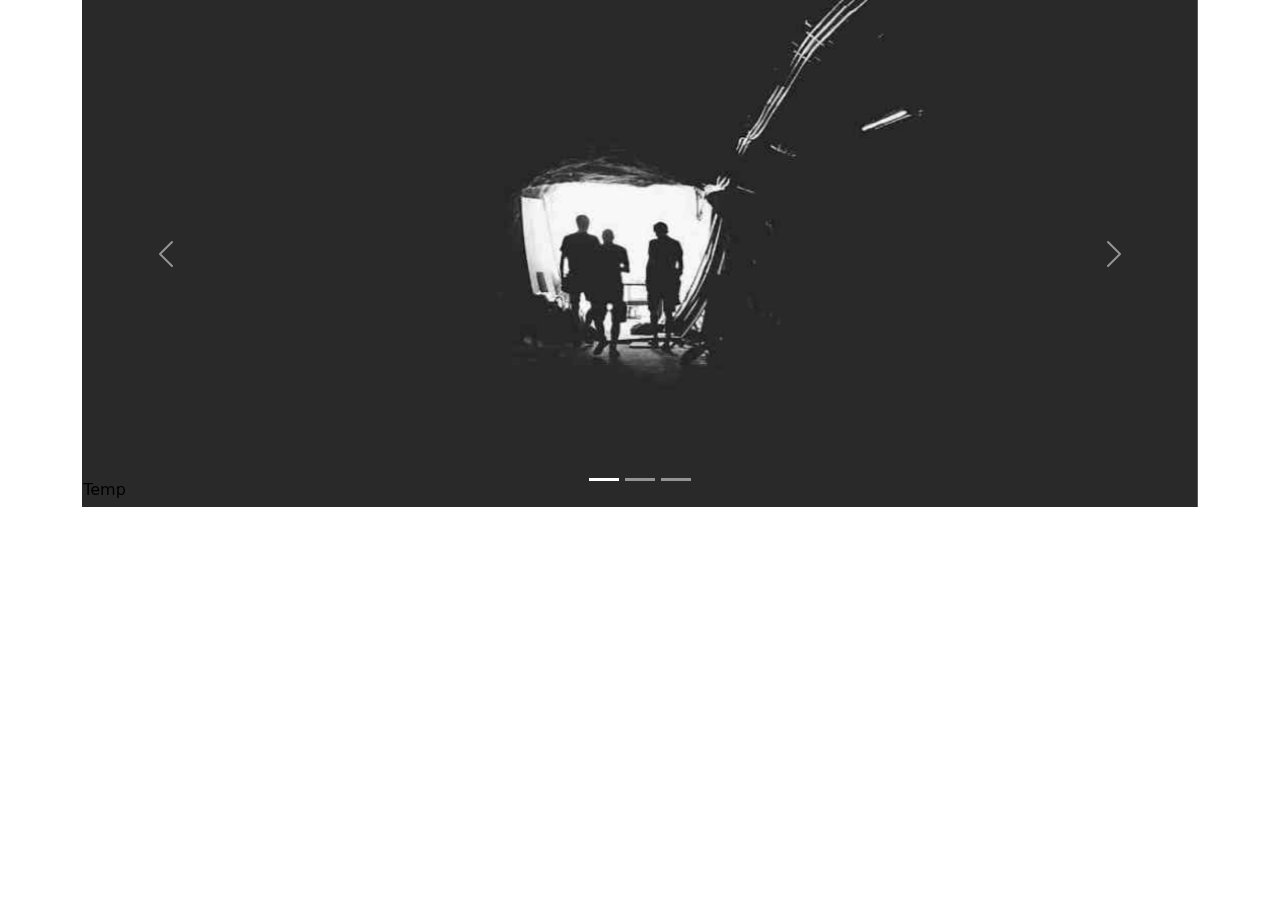
<file: Carousel/carousel.html>
<!DOCTYPE html>
<html lang="en">
<head>
    <meta charset="UTF-8">
    <title>Title</title>
    <link href="https://cdn.jsdelivr.net/npm/bootstrap@5.3.3/dist/css/bootstrap.min.css" rel="stylesheet" integrity="sha384-QWTKZyjpPEjISv5WaRU9OFeRpok6YctnYmDr5pNlyT2bRjXh0JMhjY6hW+ALEwIH" crossorigin="anonymous">
</head>
<body>
<div class="container">
  <div id="demo" class="carousel slide" data-bs-ride="carousel">
    <!-- Indicators are the dots underneath the carousel -->
    <div class="carousel-indicators">
      <button type="button" data-bs-target="#demo" data-bs-slide-to="0" class="active">Temp</button>
      <button type="button" data-bs-target="#demo" data-bs-slide-to="1"></button>
      <button type="button" data-bs-target="#demo" data-bs-slide-to="2"></button>
    </div>

    <!-- The slideshow/carousel -->
    <div class="carousel-inner">
      <div class="carousel-item active">
        <img src="la.jpg" alt="Los Angelos" class="d-block w-100">
      </div>
      <div class="carousel-item">
        <img src="chicago.jpg" alt="Chicago" class="d-block w-100">
      </div>
      <div class="carousel-item">
        <img src="ny.jpg" alt="New York" class="d-block w-100">
      </div>
    </div>

    <!-- Left and right controls/icons -->
    <button class="carousel-control-prev" type="button" data-bs-target="#demo" data-bs-slide="prev">
      <span class="carousel-control-prev-icon"></span>
    </button>

    <button class="carousel-control-next" type="button" data-bs-target="#demo" data-bs-slide="next">
      <span class="carousel-control-next-icon"></span>
    </button>

    </div>

  </div>

</div>

<script src="https://cdn.jsdelivr.net/npm/bootstrap@5.3.3/dist/js/bootstrap.bundle.min.js" integrity="sha384-YvpcrYf0tY3lHB60NNkmXc5s9fDVZLESaAA55NDzOxhy9GkcIdslK1eN7N6jIeHz" crossorigin="anonymous"></script>
</body>
</html>
</file>
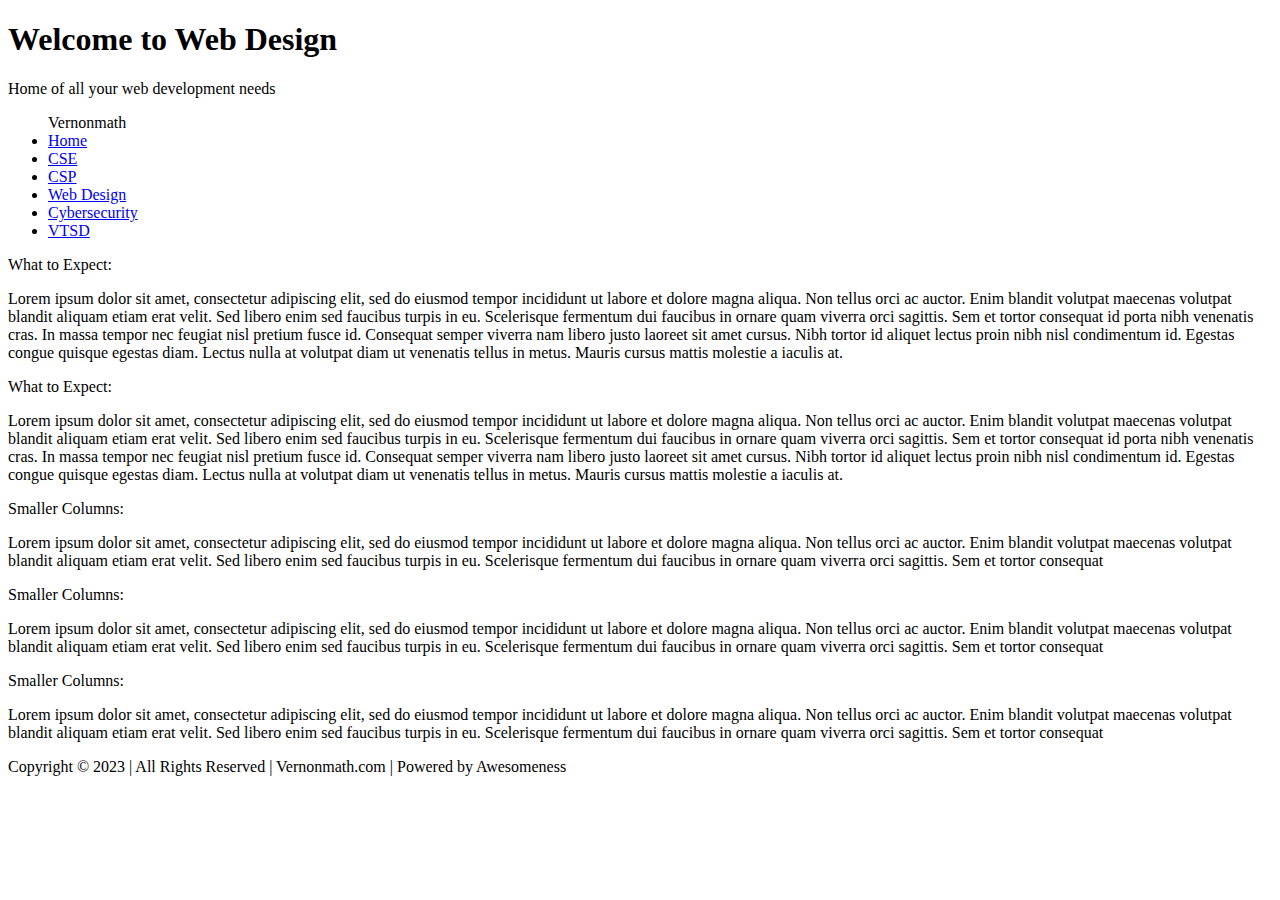
<file: Challenges/challengeOneSolution.html>
<!DOCTYPE html>
<html lang="en">
<head>
    <meta charset="UTF-8">
    <title>Creation Challenge</title>
    <link href="https://cdn.jsdelivr.net/npm/bootstrap@5.0.2/dist/css/bootstrap.min.css" rel="stylesheet"
          integrity="sha384-EVSTQN3/azprG1Anm3QDgpJLIm9Nao0Yz1ztcQTwFspd3yD65VohhpuuCOmLASjC" crossorigin="anonymous">
    <link href="custom.css" type="text/css" />
</head>
<body class="bg-dark">
<div class="container bg-light">
    <div class="row">
        <div class="col">
            <div class="mt-4 p-5 bg-primary customBlue">
                <h1>Welcome to Web Design</h1>
                <p>Home of all your web development needs</p>
            </div>
        </div>
    </div>
    <div class="row">
        <div class="col border border-1">
            <nav class="navbar navbar-expand-sm">
                <div class="container-fluid">
                    <ul class="navbar-nav">
                        <a class="navbar-brand">Vernonmath</a>
                        <li class="nav-item">
                            <a class="nav-link" href="#">Home</a>
                        </li>
                        <li class="nav-item">
                            <a class="nav-link" href="#">CSE</a>
                        </li>
                        <li class="nav-item">
                            <a class="nav-link" href="#">CSP</a>
                        </li>
                        <li class="nav-item">
                            <a class="nav-link" href="#">Web Design</a>
                        </li>
                        <li class="nav-item">
                            <a class="nav-link" href="#">Cybersecurity</a>
                        </li>
                        <li class="nav-item">
                            <a class="nav-link" href="#">VTSD</a>
                        </li>
                    </ul>
                </div>
            </nav>
        </div>
    </div>
    <div class="row">
        <div class="col">
            <div class="border border-1 mt-3 mb-3 p-3">
                <p class="h2">What to Expect:</p>
                <p>Lorem ipsum dolor sit amet, consectetur adipiscing elit, sed do eiusmod tempor incididunt ut
                    labore et dolore magna aliqua. Non tellus orci ac auctor. Enim blandit volutpat maecenas
                    volutpat blandit aliquam etiam erat velit. Sed libero enim sed faucibus turpis in eu.
                    Scelerisque fermentum dui faucibus in ornare quam viverra orci sagittis. Sem et tortor consequat
                    id porta nibh venenatis cras. In massa tempor nec feugiat nisl pretium fusce id. Consequat
                    semper viverra nam libero justo laoreet sit amet cursus. Nibh tortor id aliquet lectus proin
                    nibh nisl condimentum id. Egestas congue quisque egestas diam. Lectus nulla at volutpat diam ut
                    venenatis tellus in metus. Mauris cursus mattis molestie a iaculis at.</p>
            </div>
        </div>
        <div class="col">
            <div class="border border-1 mt-3 p-3">
                <p class="h2">What to Expect:</p>
                <p>Lorem ipsum dolor sit amet, consectetur adipiscing elit, sed do eiusmod tempor incididunt ut
                    labore et dolore magna aliqua. Non tellus orci ac auctor. Enim blandit volutpat maecenas
                    volutpat blandit aliquam etiam erat velit. Sed libero enim sed faucibus turpis in eu.
                    Scelerisque fermentum dui faucibus in ornare quam viverra orci sagittis. Sem et tortor consequat
                    id porta nibh venenatis cras. In massa tempor nec feugiat nisl pretium fusce id. Consequat
                    semper viverra nam libero justo laoreet sit amet cursus. Nibh tortor id aliquet lectus proin
                    nibh nisl condimentum id. Egestas congue quisque egestas diam. Lectus nulla at volutpat diam ut
                    venenatis tellus in metus. Mauris cursus mattis molestie a iaculis at.</p>
            </div>
        </div>
    </div>
    <div class="row">
        <div class="col">
            <div class="border border-1 p-3">
                <p class="h4">Smaller Columns:</p>
                <p>Lorem ipsum dolor sit amet, consectetur adipiscing elit, sed do eiusmod tempor incididunt ut
                    labore et dolore magna aliqua. Non tellus orci ac auctor. Enim blandit volutpat maecenas
                    volutpat blandit aliquam etiam erat velit. Sed libero enim sed faucibus turpis in eu.
                    Scelerisque fermentum dui faucibus in ornare quam viverra orci sagittis. Sem et tortor consequat
                </p>
            </div>
        </div>
        <div class="col">
            <div class="border border-1 p-3">
                <p class="h4">Smaller Columns:</p>
                <p>Lorem ipsum dolor sit amet, consectetur adipiscing elit, sed do eiusmod tempor incididunt ut
                    labore et dolore magna aliqua. Non tellus orci ac auctor. Enim blandit volutpat maecenas
                    volutpat blandit aliquam etiam erat velit. Sed libero enim sed faucibus turpis in eu.
                    Scelerisque fermentum dui faucibus in ornare quam viverra orci sagittis. Sem et tortor consequat
                </p>
            </div>
        </div>
        <div class="col">
            <div class="border border-1 p-3">
                <p class="h4">Smaller Columns:</p>
                <p>Lorem ipsum dolor sit amet, consectetur adipiscing elit, sed do eiusmod tempor incididunt ut
                    labore et dolore magna aliqua. Non tellus orci ac auctor. Enim blandit volutpat maecenas
                    volutpat blandit aliquam etiam erat velit. Sed libero enim sed faucibus turpis in eu.
                    Scelerisque fermentum dui faucibus in ornare quam viverra orci sagittis. Sem et tortor consequat
                </p>
            </div>
        </div>
    </div>

    <div class="row">
        <div class="col">
            <p>Copyright &copy; 2023 | All Rights Reserved | Vernonmath.com | Powered by Awesomeness</p>
        </div>
    </div>


</div>


<script src="https://cdn.jsdelivr.net/npm/bootstrap@5.0.2/dist/js/bootstrap.bundle.min.js"
        integrity="sha384-MrcW6ZMFYlzcLA8Nl+NtUVF0sA7MsXsP1UyJoMp4YLEuNSfAP+JcXn/tWtIaxVXM"
        crossorigin="anonymous"></script>
</body>
</html>
</file>
<file: Challenges/custom.css>
.customBlue{
    color: #472F8E;
}
</file>
